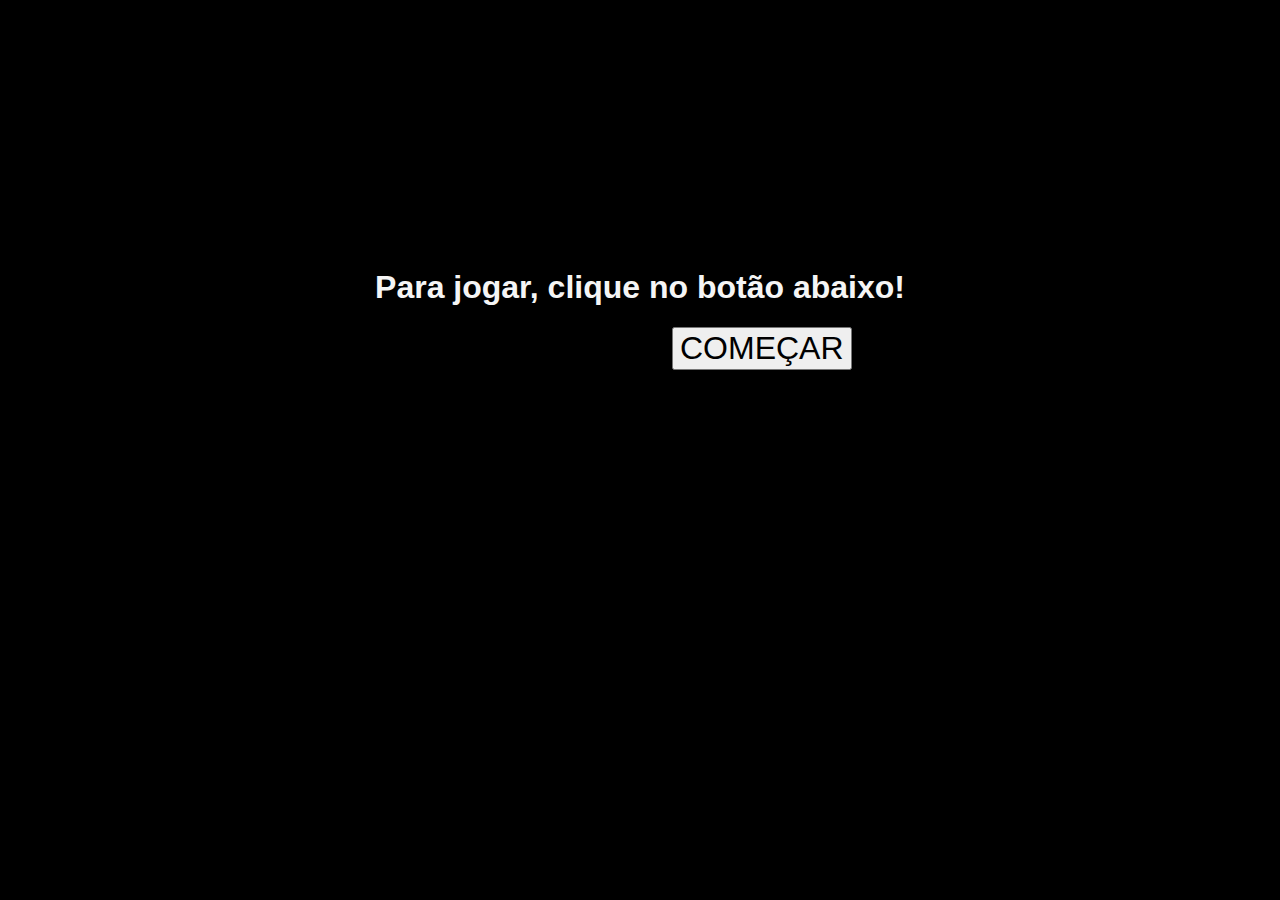
<file: index.html>
<!DOCTYPE html>
<html>

<head>
	<meta charset="utf-8">
	<meta name="viewport" content="width=device-width">
	<title>Jogo da Memória</title>
	<link href="style.css" rel="stylesheet" type="text/css" />
</head>

<body id="diferente">

	<div id="meio">
		<h1>Para jogar, clique no botão abaixo!</h1>
		<input type="submit" value="COMEÇAR" id="botao" onclick="pagina()">
  </div>

	<script type="text/javascript" src="script.js">

	</script>

</body>

</html>
</file>
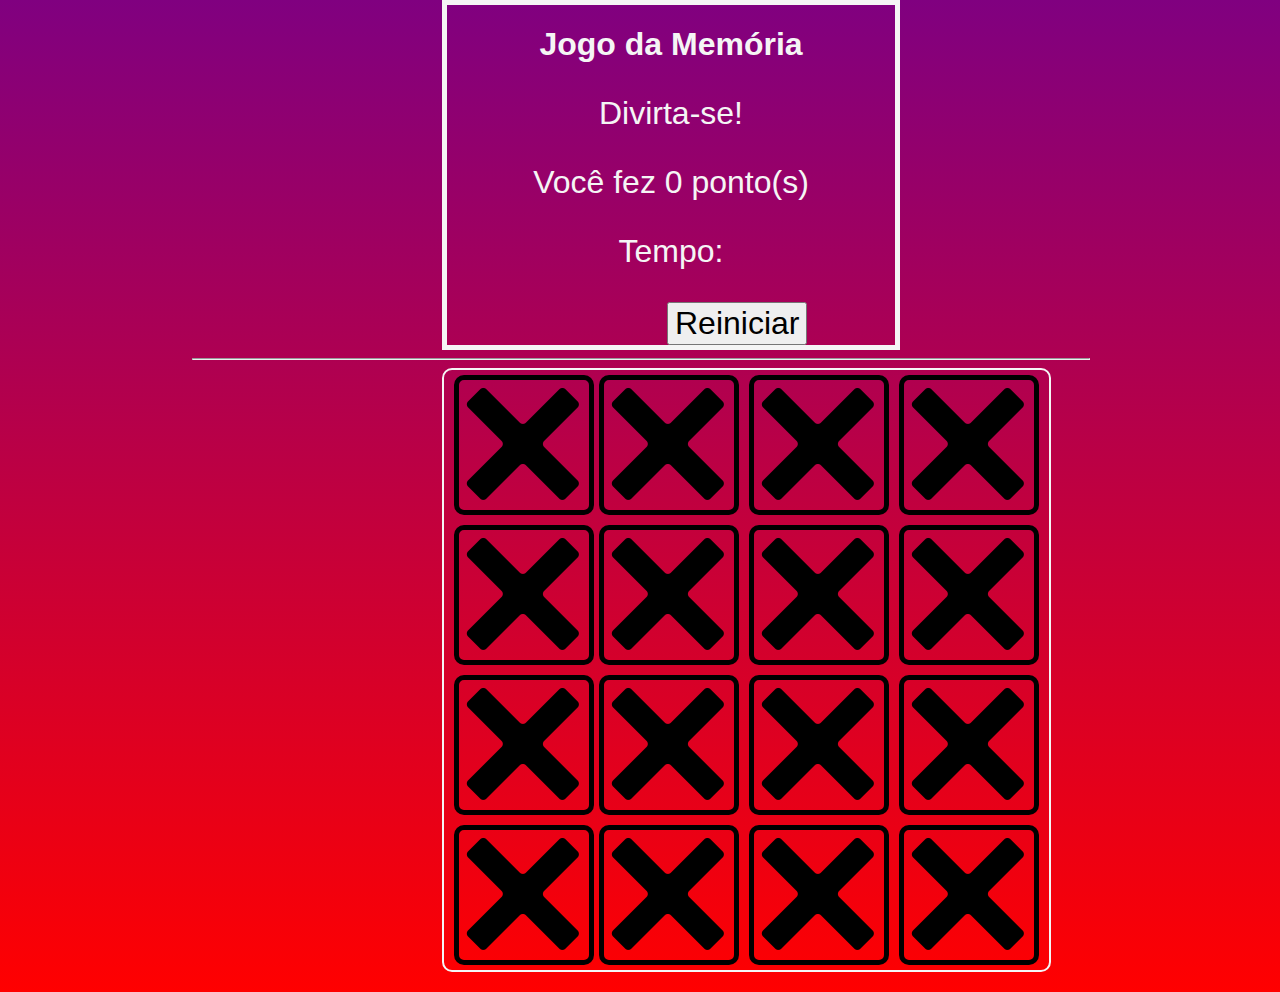
<file: jogo.html>
<!DOCTYPE html>
<html>

<head>
	<meta charset="utf-8">
	<meta name="viewport" content="width=device-width">
	<title>Jogo da Memória</title>
	<link href="style.css" rel="stylesheet" type="text/css" />
</head>

<body onload="start()">
  <div id="borda">
		<h1>Jogo da Memória</h1>
		<p>Divirta-se!</p>
		<p id="pontos">Você fez 0 ponto(s)</p> <p id="timer">Tempo: </p>
    <input type="submit" value="Reiniciar" id="botao2" onclick="pagina()">
  </div>
		<hr>

		<div id="caixao">
			<div class="caixa" id="caixa0">
				<div class="carta verso"></div>
				<div class="carta frente"></div>
			</div>

			<div class="caixa" id="caixa1">
				<div class="carta verso"></div>
				<div class="carta frente"></div>
			</div>

			<div class="caixa" id="caixa2">
				<div class="carta verso"></div>
				<div class="carta frente"></div>
			</div>

			<div class="caixa" id="caixa3">
				<div class="carta verso"></div>
				<div class="carta frente"></div>
			</div>

			<div class="caixa" id="caixa4">
				<div class="carta verso"></div>
				<div class="carta frente"></div>
			</div>

			<div class="caixa" id="caixa5">
				<div class="carta verso"></div>
				<div class="carta frente"></div>
			</div>

			<div class="caixa" id="caixa6">
				<div class="carta verso"></div>
				<div class="carta frente"></div>
			</div>

			<div class="caixa" id="caixa7">
				<div class="carta verso"></div>
				<div class="carta frente"></div>
			</div>

			<div class="caixa" id="caixa8">
				<div class="carta verso"></div>
				<div class="carta frente"></div>
			</div>

			<div class="caixa" id="caixa9">
				<div class="carta verso"></div>
				<div class="carta frente"></div>
			</div>

			<div class="caixa" id="caixa10">
				<div class="carta verso"></div>
				<div class="carta frente"></div>
			</div>

			<div class="caixa" id="caixa11">
				<div class="carta verso"></div>
				<div class="carta frente"></div>
			</div>

			<div class="caixa" id="caixa12">
				<div class="carta verso"></div>
				<div class="carta frente"></div>
			</div>

			<div class="caixa" id="caixa13">
				<div class="carta verso"></div>
				<div class="carta frente"></div>
			</div>

			<div class="caixa" id="caixa14">
				<div class="carta verso"></div>
				<div class="carta frente"></div>
			</div>

			<div class="caixa" id="caixa15">
				<div class="carta verso"></div>
				<div class="carta frente"></div>
		</div>
	</div>

	<script type="text/javascript" src="script.js">

	</script>

</body>

</html>
</file>
<file: style.css>
body{
background-image: linear-gradient(purple, red);
margin: 0 15%;
}

#diferente{
  background: black;
}

#meio{
  margin-top:30%;
}

input{
  font-size:2em;
}

#botao{
  margin-left:480px;
}

#botao2{
  margin-left:220px;
}

p, h1{
  font-family:Arial, Helvetica;
  color:whitesmoke;
  font-size:2em;
  text-align:center;
}

hr{
  width:100%;
}

#caixao{
  width:605px;
  height:600px;
  border:2px solid whitesmoke;
  border-radius:10px;
  margin: 0 0 20px 250px;
  perspective: 1000px;
}

.caixa{
  height:130px;
  width:130px;
  position:absolute;
  border: 5px solid black;
  border-radius:10px;
}

.caixa:active {
   transform: scale(0.97);
   transition: transform .2s;
 }

.carta{
  width: 100%;
  height:100%;
  position:absolute;
  transition: all 1s;
  backface-visibility: hidden;
  background: no-repeat center;
}

.verso{
background: url("imagens/cross.png")
}

.frente{
  transform: rotateY(-180deg);
}

.frente.virado{
  transform: rotateY(0deg);
}

.carta.virado.igual{
  box-shadow: 0 0 60px green;
}

.verso.virado{
  transform: rotateY(180deg);
}

.carta:hover{
  box-shadow: 0 0 10px white;
}

#borda{
  border: 5px solid whitesmoke;
  width:50%;
  margin: 0 250px;
}
</file>
